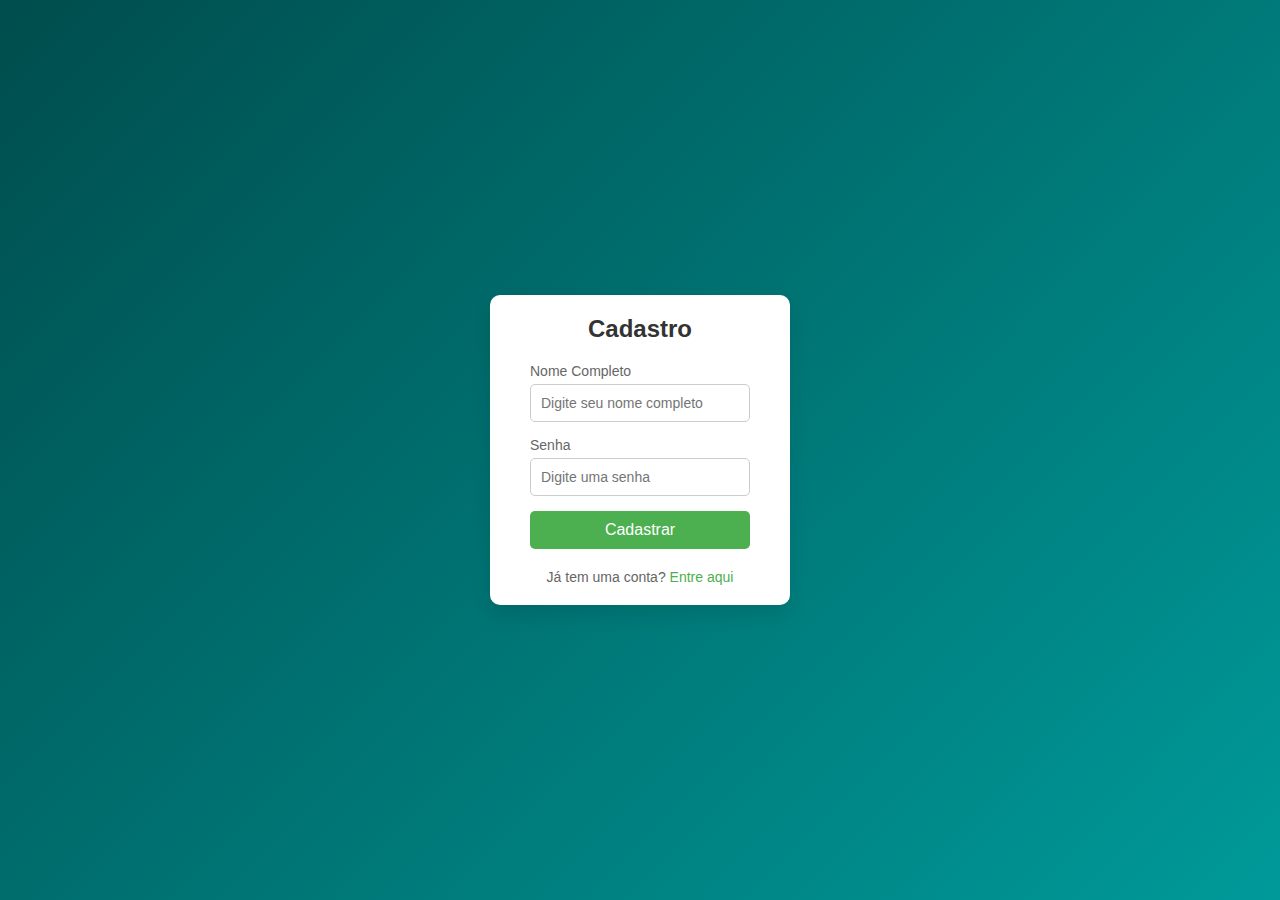
<file: front/pages/cadastro.html>
<!DOCTYPE html>
<html lang="pt-BR">
<head>
    <meta charset="UTF-8">
    <meta name="viewport" content="width=device-width, initial-scale=1.0">
    <title>Cadastro - Calculadora Energética</title>
    <link rel="stylesheet" href="../css/cadastro.css">
</head>
<body>
    <div class="register-container">
        <h1>Cadastro</h1>
        <form>
            <div class="input-group">
                <label for="fullname">Nome Completo</label>
                <input type="text" id="fullname" placeholder="Digite seu nome completo" required>
            </div>
            <div class="input-group">
                <label for="password">Senha</label>
                <input type="password" id="password" placeholder="Digite uma senha" required>
            </div>
            <button type="submit" class="register-button">Cadastrar</button>
        </form>
        <p class="login-text">Já tem uma conta? <a href="login.html">Entre aqui</a></p>
    </div>
</body>
</html>
</file>
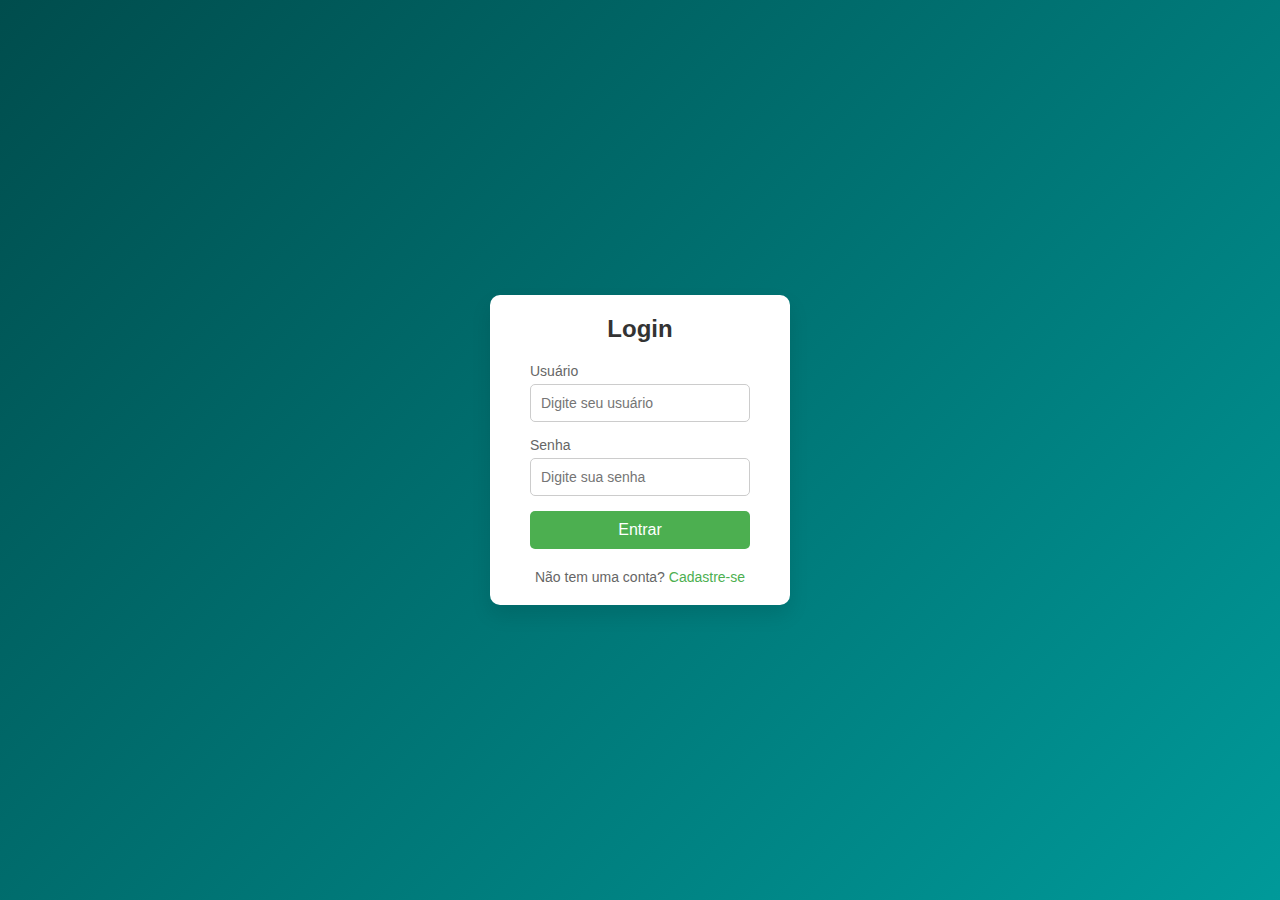
<file: front/pages/login.html>
<!DOCTYPE html>
<html lang="pt-BR">
<head>
    <meta charset="UTF-8">
    <meta name="viewport" content="width=device-width, initial-scale=1.0">
    <title>Login - Calculadora Energética</title>
    <link rel="stylesheet" href="../css/login.css">
</head>
<body>
    <div class="login-container">
        <h1>Login</h1>
        <form>
            <div class="input-group">
                <label for="username">Usuário</label>
                <input type="text" id="username" placeholder="Digite seu usuário" required>
            </div>
            <div class="input-group">
                <label for="password">Senha</label>
                <input type="password" id="password" placeholder="Digite sua senha" required>
            </div>
            <button type="submit" class="login-button">Entrar</button>
        </form>
        <p class="signup-text">Não tem uma conta? <a href="cadastro.html">Cadastre-se</a></p>
    </div>
</body>
</html>
</file>
<file: front/css/cadastro.css>
* {
    margin: 0;
    padding: 0;
    box-sizing: border-box;
    font-family: 'Arial', sans-serif;
}

body {
    display: flex;
    justify-content: center;
    align-items: center;
    height: 100vh;
    background: linear-gradient(135deg, #004d4d, #00b3b3, #b3ffff, #004d4d);
    background-size: 400% 400%;
    animation: gradientAnimation 15s ease infinite;
}

@keyframes gradientAnimation {
    0% {
        background-position: 0% 50%;
    }
    50% {
        background-position: 100% 50%;
    }
    100% {
        background-position: 0% 50%;
    }
}

.register-container {
    background-color: #ffffff;
    padding: 20px 40px;
    border-radius: 10px;
    box-shadow: 0 10px 20px rgba(0, 0, 0, 0.1);
    text-align: center;
    width: 300px;
    margin: 0 auto;
}

.register-container h1 {
    font-size: 24px;
    margin-bottom: 20px;
    color: #333333;
}

.input-group {
    margin-bottom: 15px;
    text-align: left;
}

.input-group label {
    display: block;
    font-size: 14px;
    color: #666666;
    margin-bottom: 5px;
}

.input-group input {
    width: 100%;
    padding: 10px;
    border-radius: 5px;
    border: 1px solid #cccccc;
    font-size: 14px;
    transition: all 0.3s;
}

.input-group input:focus {
    border-color: #4CAF50;
    box-shadow: 0 0 8px rgba(76, 175, 80, 0.3);
}

.register-button {
    width: 100%;
    padding: 10px;
    border: none;
    border-radius: 5px;
    background-color: #4CAF50;
    color: white;
    font-size: 16px;
    cursor: pointer;
    transition: background-color 0.3s;
}

.register-button:hover {
    background-color: #45a049;
}

.login-text {
    margin-top: 20px;
    font-size: 14px;
    color: #666666;
}

.login-text a {
    color: #4CAF50;
    text-decoration: none;
}

.login-text a:hover {
    text-decoration: underline;
}
</file>
<file: front/css/login.css>
* {
    margin: 0;
    padding: 0;
    box-sizing: border-box;
    font-family: 'Arial', sans-serif;
}

body {
    background-color: #f0f0f5;
    display: flex;
    justify-content: center;
    align-items: center;
    height: 100vh;    background: linear-gradient(135deg, #004d4d, #00b3b3, #b3ffff, #004d4d);
    background-size: 400% 400%;
    animation: gradientAnimation 15s ease infinite;
}

@keyframes gradientAnimation {
    0% {
        background-position: 0% 50%;
    }
    50% {
        background-position: 100% 50%;
    }
    100% {
        background-position: 0% 50%;
    }
}
.login-container {
    background-color: #ffffff;
    padding: 20px 40px;
    border-radius: 10px;
    box-shadow: 0 10px 20px rgba(0, 0, 0, 0.1);
    text-align: center;
    width: 300px;
}

.login-container h1 {
    font-size: 24px;
    margin-bottom: 20px;
    color: #333333;
}

.input-group {
    margin-bottom: 15px;
    text-align: left;
}

.input-group label {
    display: block;
    font-size: 14px;
    color: #666666;
    margin-bottom: 5px;
}

.input-group input {
    width: 100%;
    padding: 10px;
    border-radius: 5px;
    border: 1px solid #cccccc;
    font-size: 14px;
    transition: all 0.3s;
}

.input-group input:focus {
    border-color: #4CAF50;
    box-shadow: 0 0 8px rgba(76, 175, 80, 0.3);
}

.login-button {
    width: 100%;
    padding: 10px;
    border: none;
    border-radius: 5px;
    background-color: #4CAF50;
    color: white;
    font-size: 16px;
    cursor: pointer;
    transition: background-color 0.3s;
}

.login-button:hover {
    background-color: #45a049;
}

.signup-text {
    margin-top: 20px;
    font-size: 14px;
    color: #666666;
}

.signup-text a {
    color: #4CAF50;
    text-decoration: none;
}

.signup-text a:hover {
    text-decoration: underline;
}
</file>
